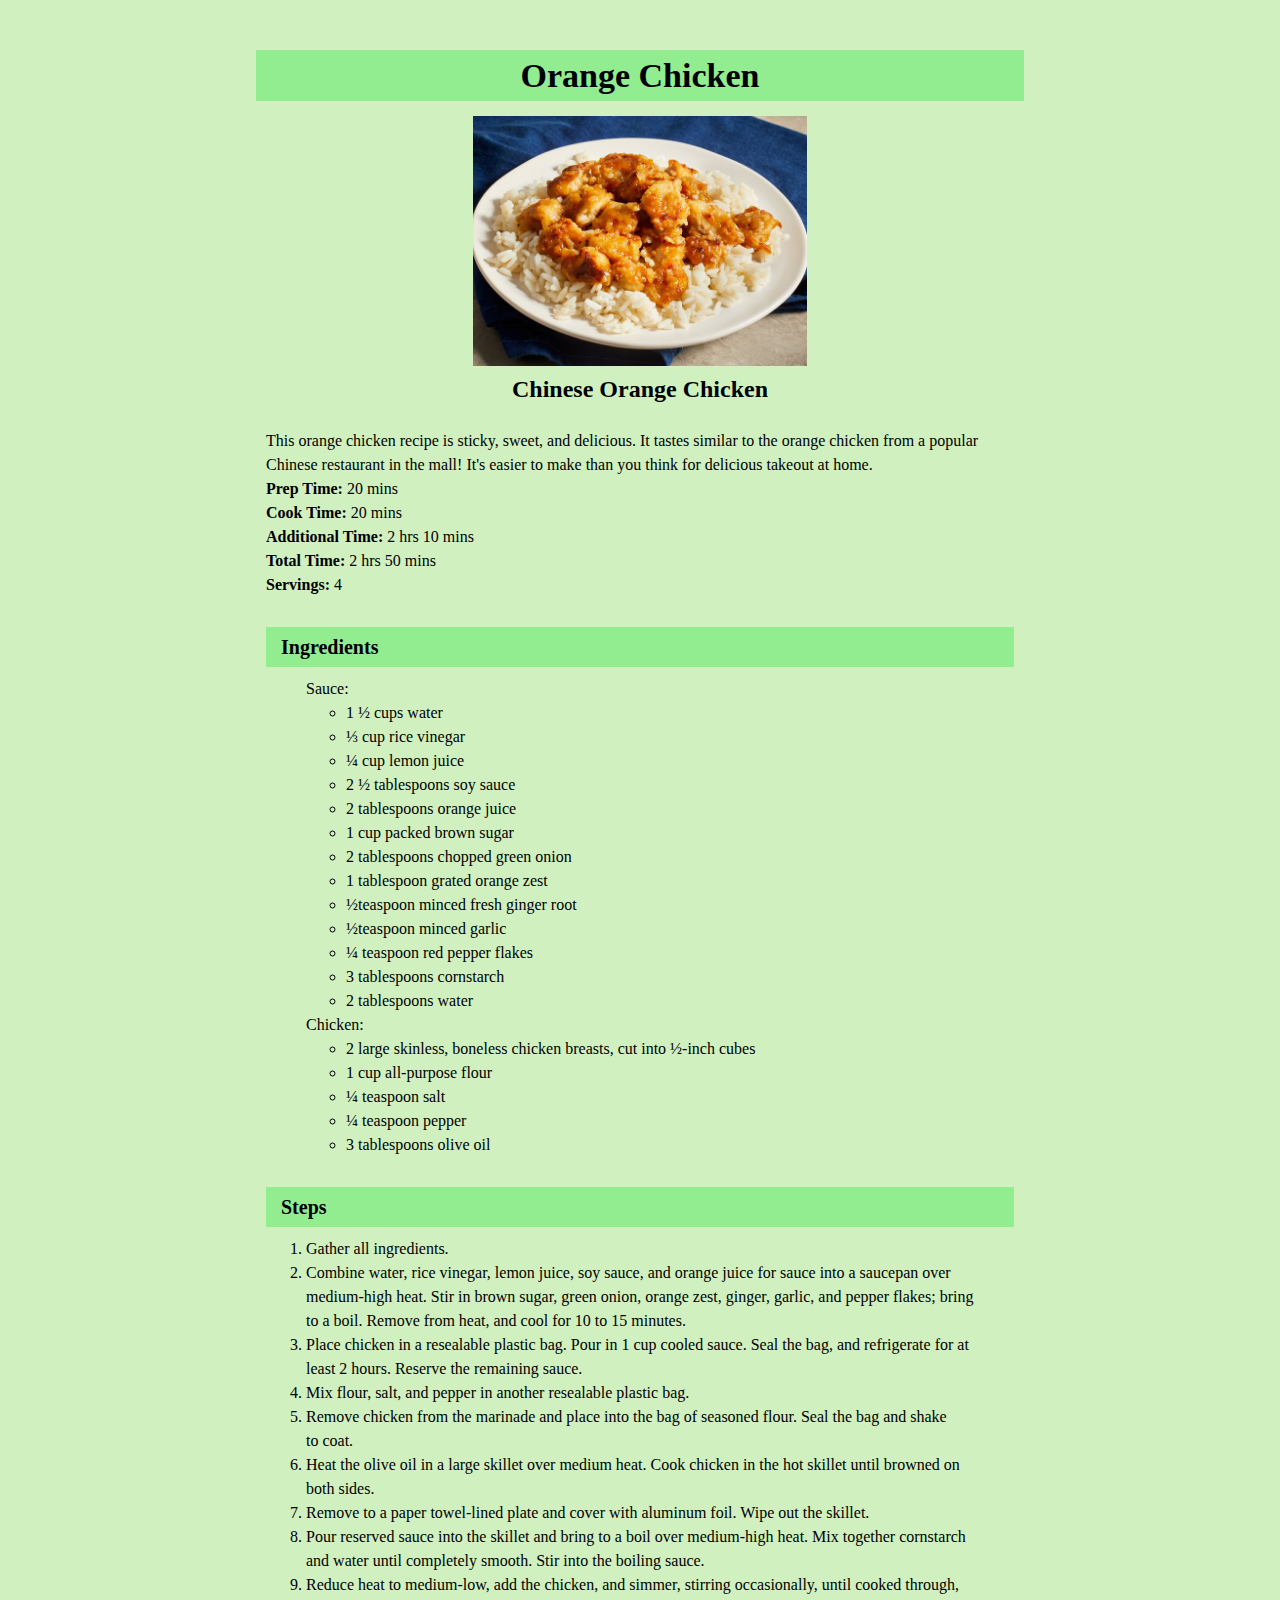
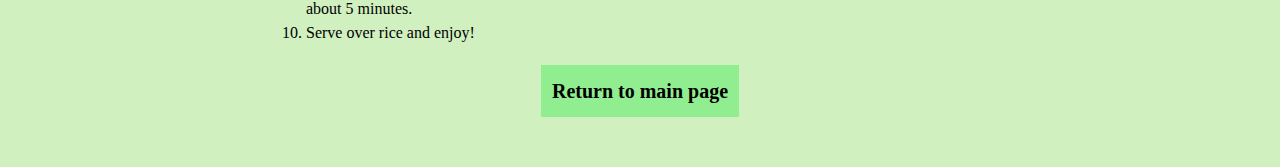
<file: recipes/asian-orange-chicken.html>
<!DOCTYPE html>
<html lang="en">
    <head>
        <meta charset="UTF-8">
        <meta name="viewport" content="width=device-width, initial-scale=1.0">
        <title>Orange Chicken</title>
        <link rel="stylesheet" href="../styles.css">
    </head>

    <body>
        <div class="recipe-presentation-box">
            <h1 class="recipe-title">Orange Chicken</h1>
            <img class="img-photo" src="../images/asian-orange-chicken.jpg" alt="Photo of Orange Chicken dish" height="250">
            <h3 class="img-description">Chinese Orange Chicken</h3>
        </div>

        <div class="recipe-description-box">
            <p>This orange chicken recipe is sticky, sweet, and delicious. It tastes similar to the orange
                chicken from a popular Chinese restaurant in the mall! It's easier to make than you think
                for delicious takeout at home.</p>
            <p><strong class="p-bold">Prep Time:</strong> 20 mins</p>
            <p><strong class="p-bold">Cook Time:</strong> 20 mins</p>
            <p><strong class="p-bold">Additional Time:</strong> 2 hrs 10 mins</p>
            <p><strong class="p-bold">Total Time:</strong> 2 hrs 50 mins</p>
            <p><strong class="p-bold">Servings:</strong> 4</p>
        </div>

        <div class="ingredients-box" class="ingredients-box">
            <h4 class="sub-title">Ingredients</h4>
            <ul>
                <p>Sauce:</p>
                <ul>
                    <li>1 ½ cups water</li>
                    <li>⅓ cup rice vinegar</li>
                    <li>¼ cup lemon juice</li>
                    <li>2 ½ tablespoons soy sauce</li>
                    <li>2 tablespoons orange juice</li>
                    <li>1 cup packed brown sugar</li>
                    <li>2 tablespoons chopped green onion</li>
                    <li>1 tablespoon grated orange zest</li>
                    <li>½teaspoon minced fresh ginger root</li>
                    <li>½teaspoon minced garlic</li>
                    <li>¼ teaspoon red pepper flakes</li>
                    <li>3 tablespoons cornstarch</li>
                    <li>2 tablespoons water</li>
                </ul>
                <p>Chicken:</p>
                <ul>
                    <li>2 large skinless, boneless chicken breasts, cut into ½-inch cubes</li>
                    <li>1 cup all-purpose flour</li>
                    <li>¼ teaspoon salt</li>
                    <li>¼ teaspoon pepper</li>
                    <li>3 tablespoons olive oil</li>
                </ul>
            </ul>
        </div>

        <div class="steps-box">
            <h4 class="sub-title">Steps</h4>
            <ol>
                <li>Gather all ingredients.</li>
                <li>Combine water, rice vinegar, lemon juice, soy sauce, and orange juice for sauce into a
                    saucepan over medium-high heat. Stir in brown sugar, green onion, orange zest, ginger,
                    garlic, and pepper flakes; bring to a boil. Remove from heat, and cool for 10 to 15
                    minutes.</li>
                <li>Place chicken in a resealable plastic bag. Pour in 1 cup cooled sauce. Seal the bag,
                    and refrigerate for at least 2 hours. Reserve the remaining sauce.</li>
                <li>Mix flour, salt, and pepper in another resealable plastic bag.</li>
                <li>Remove chicken from the marinade and place into the bag of seasoned flour. Seal the bag
                    and shake to coat.</li>
                <li>Heat the olive oil in a large skillet over medium heat. Cook chicken in the hot skillet
                    until browned on both sides.</li>
                <li>Remove to a paper towel-lined plate and cover with aluminum foil. Wipe out the skillet.</li>
                <li>Pour reserved sauce into the skillet and bring to a boil over medium-high heat. Mix
                    together cornstarch and water until completely smooth. Stir into the boiling sauce.</li>
                <li>Reduce heat to medium-low, add the chicken, and simmer, stirring occasionally, until
                    cooked through, about 5 minutes.</li>
                <li>Serve over rice and enjoy!</li>
            </ol>
        </div>

        <div class="link-main-page"><a class="link-box" href="../index.html">Return to main page</a></div>
    </body>
</html>
</file>
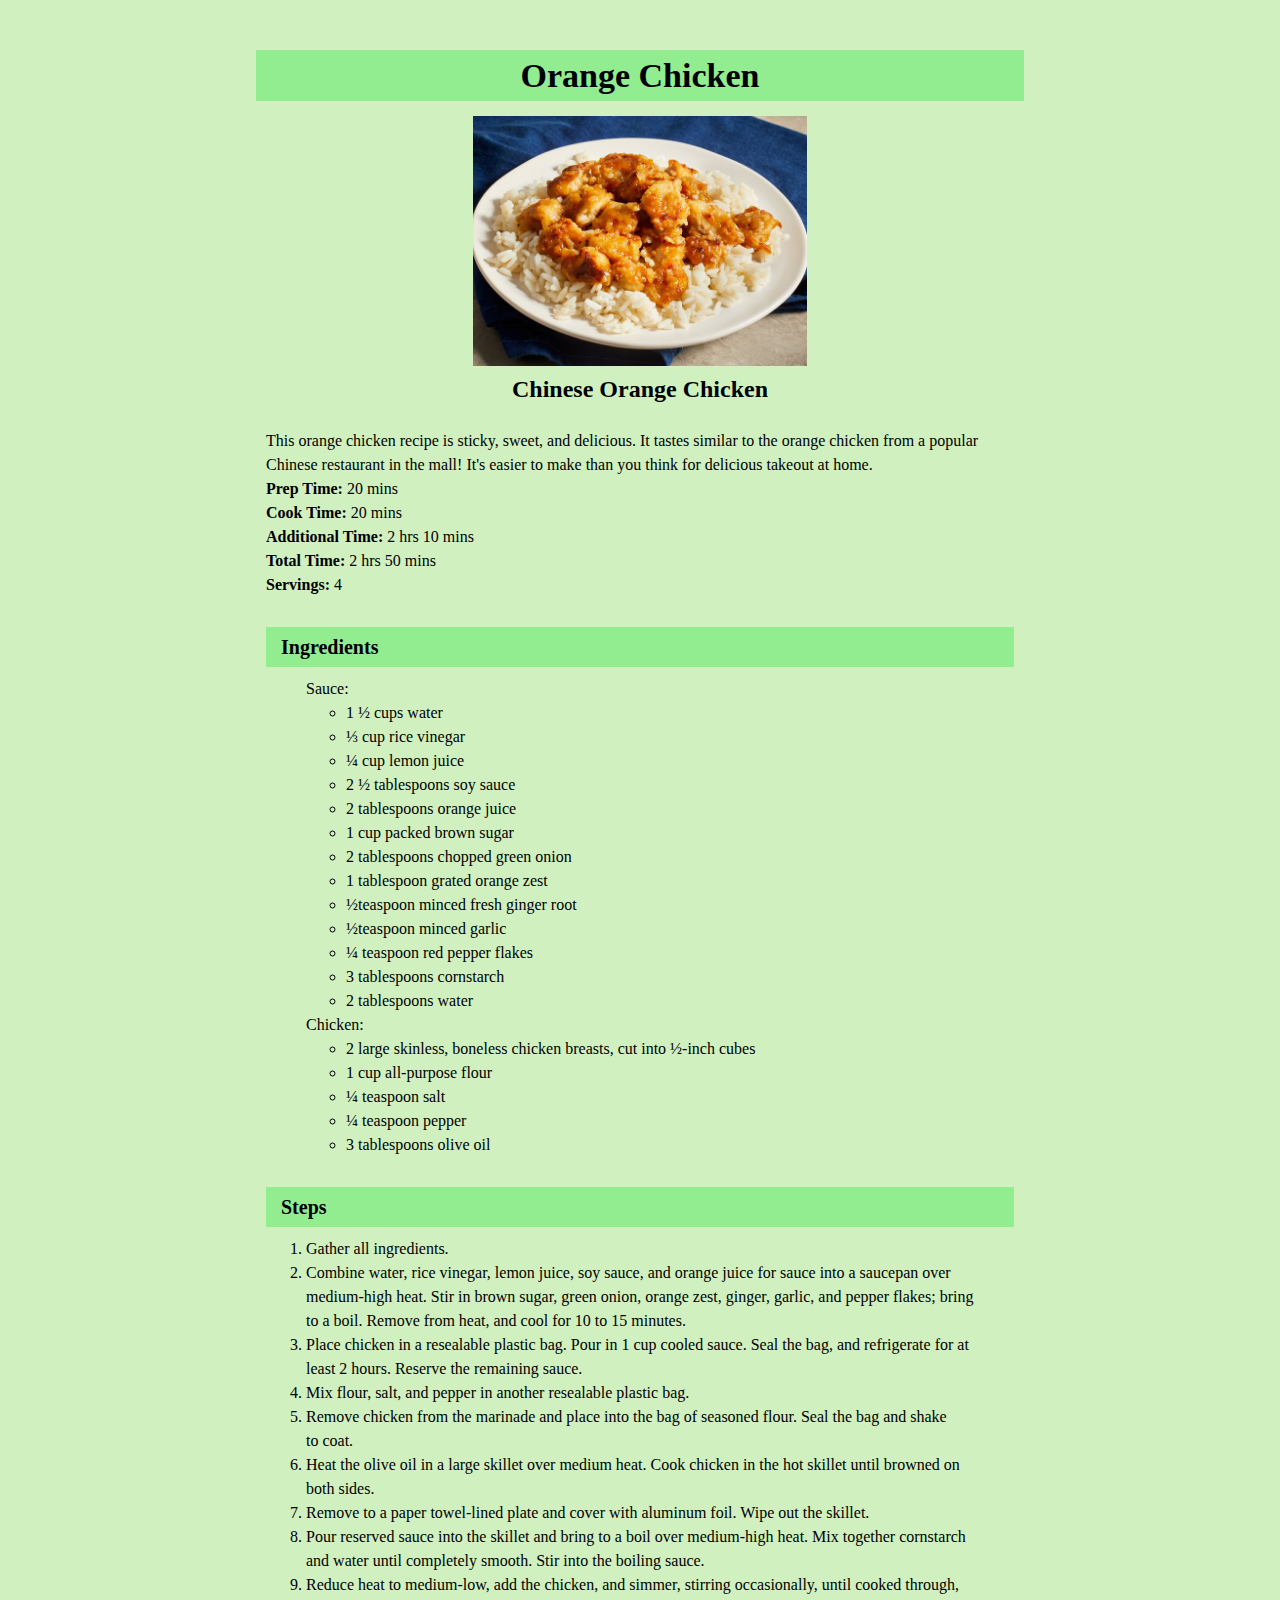
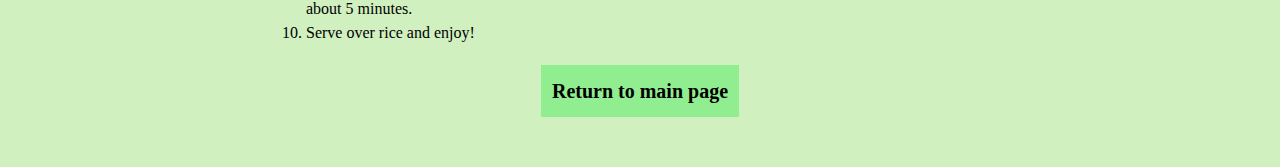
<file: recipes/chicken-katsu.html>
<!DOCTYPE html>
<html lang="en">
    <head>
        <meta charset="UTF-8">
        <meta name="viewport" content="width=device-width, initial-scale=1.0">
        <title>Orange Chicken</title>
        <link rel="stylesheet" href="../styles.css">
    </head>

    <body>
        <div class="recipe-presentation-box">
            <h1 class="recipe-title">Orange Chicken</h1>
            <img class="img-photo" src="../images/asian-orange-chicken.jpg" alt="Photo of Orange Chicken dish" height="250">
            <h3 class="img-description">Chinese Orange Chicken</h3>
        </div>

        <div class="recipe-description-box">
            <p>This orange chicken recipe is sticky, sweet, and delicious. It tastes similar to the orange
                chicken from a popular Chinese restaurant in the mall! It's easier to make than you think
                for delicious takeout at home.</p>
            <p><strong class="p-bold">Prep Time:</strong> 20 mins</p>
            <p><strong class="p-bold">Cook Time:</strong> 20 mins</p>
            <p><strong class="p-bold">Additional Time:</strong> 2 hrs 10 mins</p>
            <p><strong class="p-bold">Total Time:</strong> 2 hrs 50 mins</p>
            <p><strong class="p-bold">Servings:</strong> 4</p>
        </div>

        <div class="ingredients-box">
            <h4 class="sub-title">Ingredients</h4>
            <ul>
                <p>Sauce:</p>
                <ul>
                    <li>1 ½ cups water</li>
                    <li>⅓ cup rice vinegar</li>
                    <li>¼ cup lemon juice</li>
                    <li>2 ½ tablespoons soy sauce</li>
                    <li>2 tablespoons orange juice</li>
                    <li>1 cup packed brown sugar</li>
                    <li>2 tablespoons chopped green onion</li>
                    <li>1 tablespoon grated orange zest</li>
                    <li>½teaspoon minced fresh ginger root</li>
                    <li>½teaspoon minced garlic</li>
                    <li>¼ teaspoon red pepper flakes</li>
                    <li>3 tablespoons cornstarch</li>
                    <li>2 tablespoons water</li>
                </ul>
                <p>Chicken:</p>
                <ul>
                    <li>2 large skinless, boneless chicken breasts, cut into ½-inch cubes</li>
                    <li>1 cup all-purpose flour</li>
                    <li>¼ teaspoon salt</li>
                    <li>¼ teaspoon pepper</li>
                    <li>3 tablespoons olive oil</li>
                </ul>
            </ul>
        </div>

        <div class="steps-box">
            <h4 class="sub-title">Steps</h4>
            <ol>
                <li>Gather all ingredients.</li>
                <li>Combine water, rice vinegar, lemon juice, soy sauce, and orange juice for sauce into a
                    saucepan over medium-high heat. Stir in brown sugar, green onion, orange zest, ginger,
                    garlic, and pepper flakes; bring to a boil. Remove from heat, and cool for 10 to 15
                    minutes.</li>
                <li>Place chicken in a resealable plastic bag. Pour in 1 cup cooled sauce. Seal the bag,
                    and refrigerate for at least 2 hours. Reserve the remaining sauce.</li>
                <li>Mix flour, salt, and pepper in another resealable plastic bag.</li>
                <li>Remove chicken from the marinade and place into the bag of seasoned flour. Seal the bag
                    and shake to coat.</li>
                <li>Heat the olive oil in a large skillet over medium heat. Cook chicken in the hot skillet
                    until browned on both sides.</li>
                <li>Remove to a paper towel-lined plate and cover with aluminum foil. Wipe out the skillet.</li>
                <li>Pour reserved sauce into the skillet and bring to a boil over medium-high heat. Mix
                    together cornstarch and water until completely smooth. Stir into the boiling sauce.</li>
                <li>Reduce heat to medium-low, add the chicken, and simmer, stirring occasionally, until
                    cooked through, about 5 minutes.</li>
                <li>Serve over rice and enjoy!</li>
            </ol>
        </div>

        <div class="link-main-page"><a class="link-box" href="../index.html">Return to main page</a></div>
    </body>
</html>
</file>
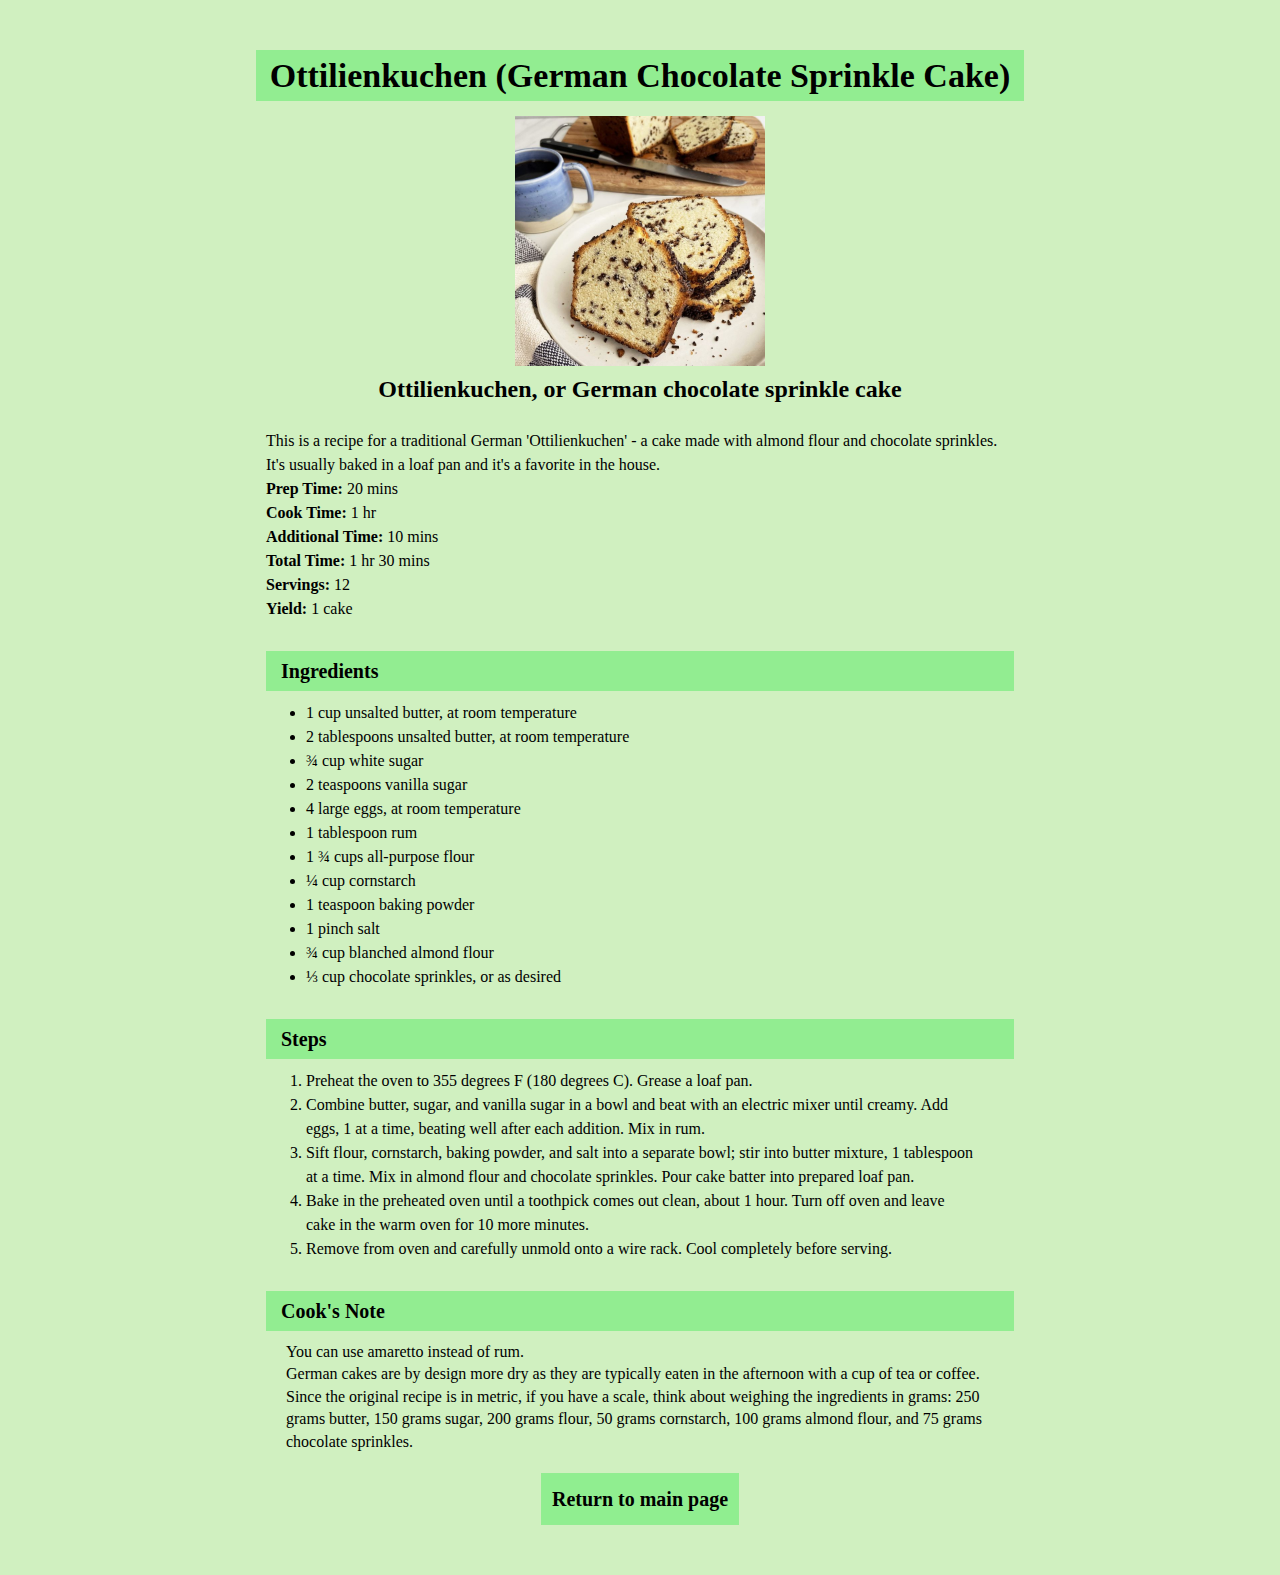
<file: recipes/ottilienkuchen.html>
<!DOCTYPE html>
<html lang="en">
    <head>
        <meta charset="UTF-8">
        <meta name="viewport" content="width=device-width, initial-scale=1.0">
        <title>Ottilienkuchen recipe</title>
        <link rel="stylesheet" href="../styles.css">
    </head>

    <body>
        <div class="recipe-presentation-box">
            <h1 class="recipe-title">Ottilienkuchen (German Chocolate Sprinkle Cake)</h1>
            <img class="img-photo" src="../images/ottilienkuchen.jpg" alt="Photo of Ottilienkuchen bread" height="250">
            <h3 class="img-description">Ottilienkuchen, or German chocolate sprinkle cake</h3>
        </div>
        
        <div class="recipe-description-box">
            <p>This is a recipe for a traditional German 'Ottilienkuchen' - a
               cake made with almond flour and chocolate sprinkles.</p>
            <p>It's usually baked in a loaf pan and it's a favorite in the house.</p>
            <p><strong class="p-bold">Prep Time:</strong> 20 mins</p>
            <p><strong class="p-bold">Cook Time:</strong> 1 hr</p>
            <p><strong class="p-bold">Additional Time:</strong> 10 mins</p>
            <p><strong class="p-bold">Total Time:</strong> 1 hr 30 mins</p>
            <p><strong class="p-bold">Servings:</strong> 12</p>
            <p><strong class="p-bold">Yield:</strong> 1 cake</p>
        </div>

        <div class="ingredients-box">
            <h4 class="sub-title">Ingredients</h4>
            <ul>
                <li>1 cup unsalted butter, at room temperature</li>
                <li>2 tablespoons unsalted butter, at room temperature</li>
                <li>¾ cup white sugar</li>
                <li>2 teaspoons vanilla sugar</li>
                <li>4 large eggs, at room temperature</li>
                <li>1 tablespoon rum</li>
                <li>1 ¾ cups all-purpose flour</li>
                <li>¼ cup cornstarch</li>
                <li>1 teaspoon baking powder</li>
                <li>1 pinch salt</li>
                <li>¾ cup blanched almond flour</li>
                <li>⅓ cup chocolate sprinkles, or as desired</li>
            </ul>
        </div>

        <div class="steps-box">
            <h4 class="sub-title">Steps</h4>
            <ol>
                <li>Preheat the oven to 355 degrees F (180 degrees C). Grease a loaf pan.</li>
                <li>Combine butter, sugar, and vanilla sugar in a bowl and beat with an electric
                    mixer until creamy. Add eggs, 1 at a time, beating well after each addition.
                    Mix in rum.</li>
                <li>Sift flour, cornstarch, baking powder, and salt into a separate bowl; stir into
                    butter mixture, 1 tablespoon at a time. Mix in almond flour and chocolate
                    sprinkles. Pour cake batter into prepared loaf pan.</li>
                <li>Bake in the preheated oven until a toothpick comes out clean, about 1 hour.
                    Turn off oven and leave cake in the warm oven for 10 more minutes.</li>
                <li>Remove from oven and carefully unmold onto a wire rack. Cool completely before
                    serving.</li>
            </ol>
        </div>

        <div class="notes-box">
            <h4 class="sub-title">Cook's Note</h4>
            <p>You can use amaretto instead of rum.</p>
            <p>German cakes are by design more dry as they are typically eaten in the afternoon with
                a cup of tea or coffee.</p>
            <p>Since the original recipe is in metric, if you have a scale, think about weighing the
                ingredients in grams: 250 grams butter, 150 grams sugar, 200 grams flour, 50 grams
                cornstarch, 100 grams almond flour, and 75 grams chocolate sprinkles.</p>
        </div>

        <div class="link-main-page"><a class="link-box" href="../index.html">Return to main page</a></div>
    </body>
</html>
</file>
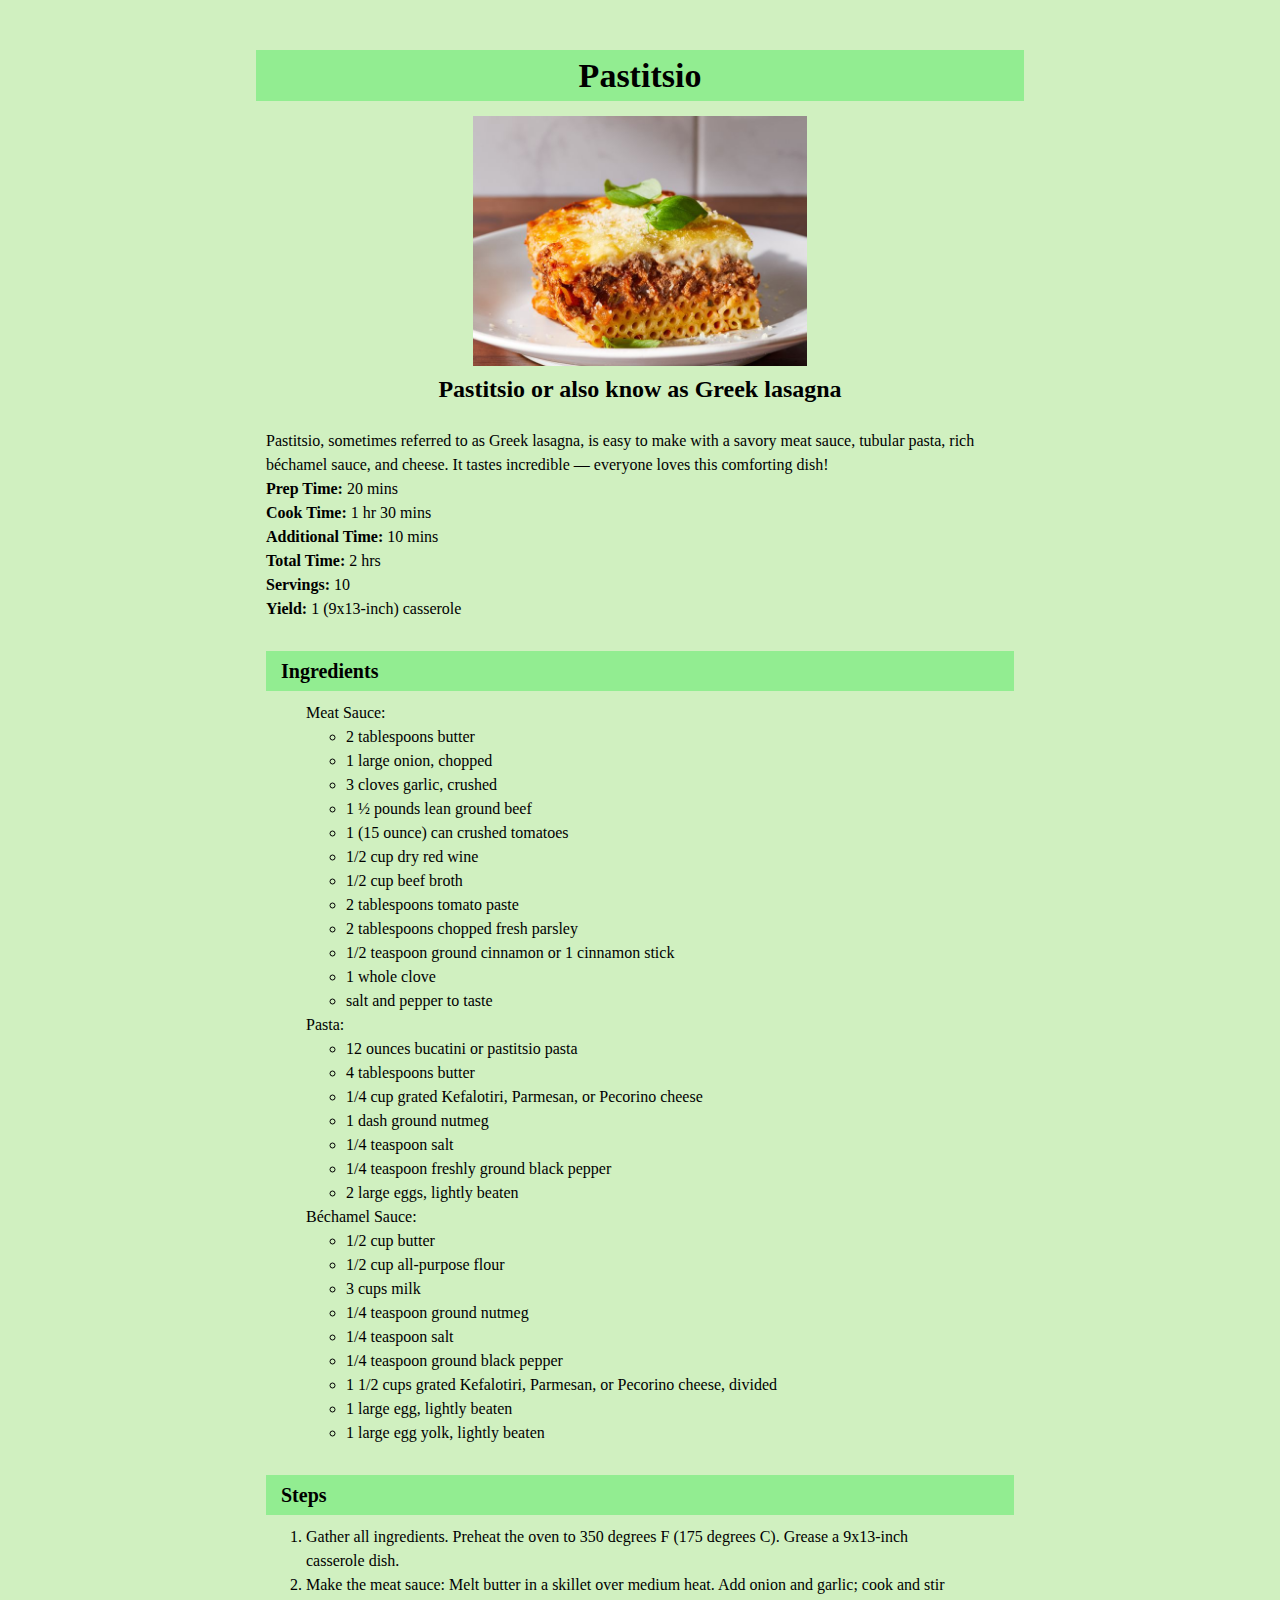
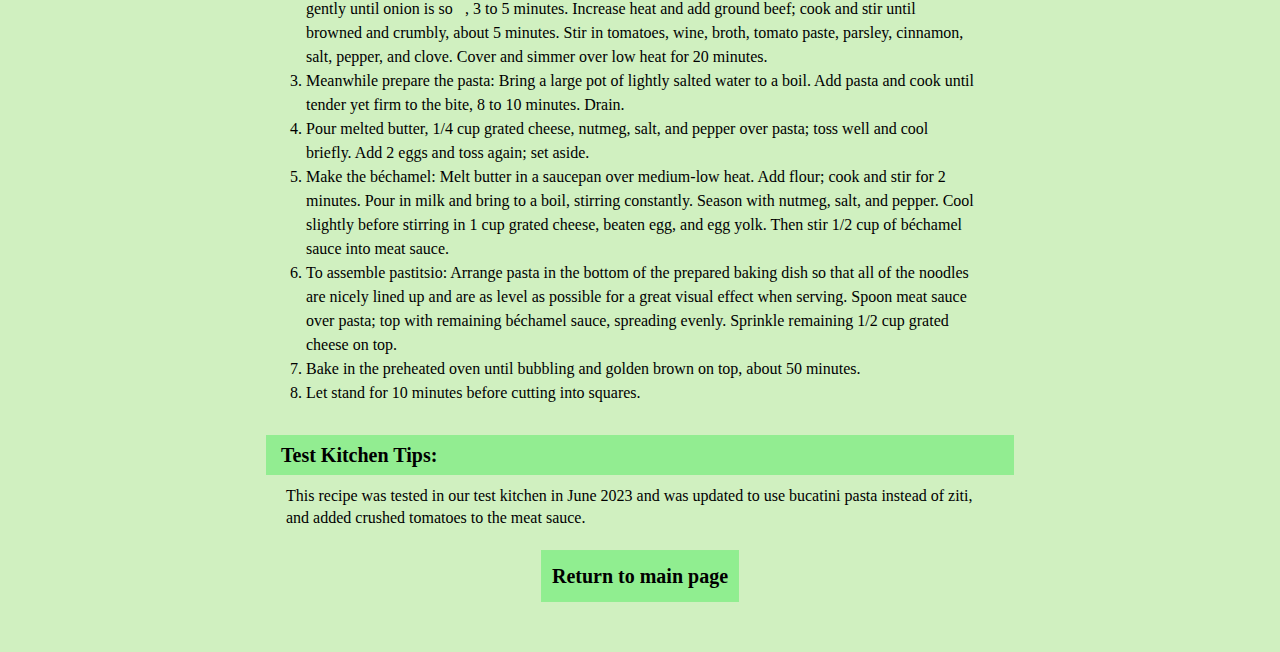
<file: recipes/pastitsio.html>
<!DOCTYPE html>
<html lang="en">
    <head>
        <meta charset="UTF-8">
        <meta name="viewport" content="width=device-width, initial-scale=1.0">
        <title>Pastitsio</title>
        <link rel="stylesheet" href="../styles.css">
    </head>

    <body>
        <div class="recipe-presentation-box">
            <h1 class="recipe-title">Pastitsio</h1>
            <img class="img-photo" src="../images/pastitsio.jpg" alt="Photo of Pastitsio dish" height="250">
            <h3 class="img-description">Pastitsio or also know as Greek lasagna</h3>
        </div>

        <div class="recipe-description-box">
            <p>Pastitsio, sometimes referred to as Greek lasagna, is easy to make with a savory meat sauce,
                tubular pasta, rich béchamel sauce, and cheese. It tastes incredible — everyone loves this
                comforting dish!</p>
            
            <p><strong class="p-bold">Prep Time:</strong> 20 mins</p>
            <p><strong class="p-bold">Cook Time:</strong> 1 hr 30 mins</p>
            <p><strong class="p-bold">Additional Time:</strong> 10 mins</p>
            <p><strong class="p-bold">Total Time:</strong> 2 hrs</p>
            <p><strong class="p-bold">Servings:</strong> 10</p>
            <p><strong class="p-bold">Yield:</strong> 1 (9x13-inch) casserole</p>
        </div>

        <div class="ingredients-box">
            <h4 class="sub-title">Ingredients</h4>
            <ul>
                <p>Meat Sauce:</p>
                <ul>
                    <li>2 tablespoons butter</li>
                    <li>1 large onion, chopped</li>
                    <li>3 cloves garlic, crushed</li>
                    <li>1 ½ pounds lean ground beef</li>
                    <li>1 (15 ounce) can crushed tomatoes</li>
                    <li>1/2 cup dry red wine</li>
                    <li>1/2 cup beef broth</li>
                    <li>2 tablespoons tomato paste</li>
                    <li>2 tablespoons chopped fresh parsley</li>
                    <li>1/2 teaspoon ground cinnamon or 1 cinnamon stick</li>
                    <li>1 whole clove</li>
                    <li>salt and pepper to taste</li>
                </ul>
                <p>Pasta:</p>
                <ul>
                    <li>12 ounces bucatini or pastitsio pasta</li>
                    <li>4 tablespoons butter</li>
                    <li>1/4 cup grated Kefalotiri, Parmesan, or Pecorino cheese</li>
                    <li>1 dash ground nutmeg</li>
                    <li>1/4 teaspoon salt</li>
                    <li>1/4 teaspoon freshly ground black pepper</li>
                    <li>2 large eggs, lightly beaten</li>
                </ul>
                <p>Béchamel Sauce:</p>
                <ul>
                    <li>1/2 cup butter</li>
                    <li>1/2 cup all-purpose flour</li>
                    <li>3 cups milk</li>
                    <li>1/4 teaspoon ground nutmeg</li>
                    <li>1/4 teaspoon salt</li>
                    <li>1/4 teaspoon ground black pepper</li>
                    <li>1 1/2 cups grated Kefalotiri, Parmesan, or Pecorino cheese, divided</li>
                    <li>1 large egg, lightly beaten</li>
                    <li>1 large egg yolk, lightly beaten</li>
                </ul>
            </ul>
        </div>

        <div class="steps-box">
            <h4 class="sub-title">Steps</h4>
            <ol>
                <li>Gather all ingredients. Preheat the oven to 350 degrees F (175 degrees C). Grease a
                    9x13-inch casserole dish.</li>
                <li>Make the meat sauce: Melt butter in a skillet over medium heat. Add onion and garlic;
                    cook and stir gently until onion is so􀀁, 3 to 5 minutes. Increase heat and add ground
                    beef; cook and stir until browned and crumbly, about 5 minutes. Stir in tomatoes, wine,
                    broth, tomato paste, parsley, cinnamon, salt, pepper, and clove. Cover and simmer over
                    low heat for 20 minutes.</li>
                <li>Meanwhile prepare the pasta: Bring a large pot of lightly salted water to a boil. Add
                    pasta and cook until tender yet firm to the bite, 8 to 10 minutes. Drain.</li>
                <li>Pour melted butter, 1/4 cup grated cheese, nutmeg, salt, and pepper over pasta; toss
                    well and cool briefly. Add 2 eggs and toss again; set aside.</li>
                <li>Make the béchamel: Melt butter in a saucepan over medium-low heat. Add flour; cook and
                    stir for 2 minutes. Pour in milk and bring to a boil, stirring constantly. Season with
                    nutmeg, salt, and pepper. Cool slightly before stirring in 1 cup grated cheese, beaten
                    egg, and egg yolk. Then stir 1/2 cup of béchamel sauce into meat sauce.</li>
                <li>To assemble pastitsio: Arrange pasta in the bottom of the prepared baking dish so that
                    all of the noodles are nicely lined up and are as level as possible for a great visual
                    effect when serving. Spoon meat sauce over pasta; top with remaining béchamel sauce,
                    spreading evenly. Sprinkle remaining 1/2 cup grated cheese on top.</li>
                <li>Bake in the preheated oven until bubbling and golden brown on top, about 50 minutes.</li>
                <li>Let stand for 10 minutes before cutting into squares.</li>
            </ol>
        </div>

        <div class="notes-box">
            <h4 class="sub-title">Test Kitchen Tips:</h4>
            <p>This recipe was tested in our test kitchen in June 2023 and was updated to use bucatini
                pasta instead of ziti, and added crushed tomatoes to the meat sauce.</p>
        </div>

        <div class="link-main-page"><a class="link-box" href="../index.html">Return to main page</a></div>
    </body>
</html>
</file>
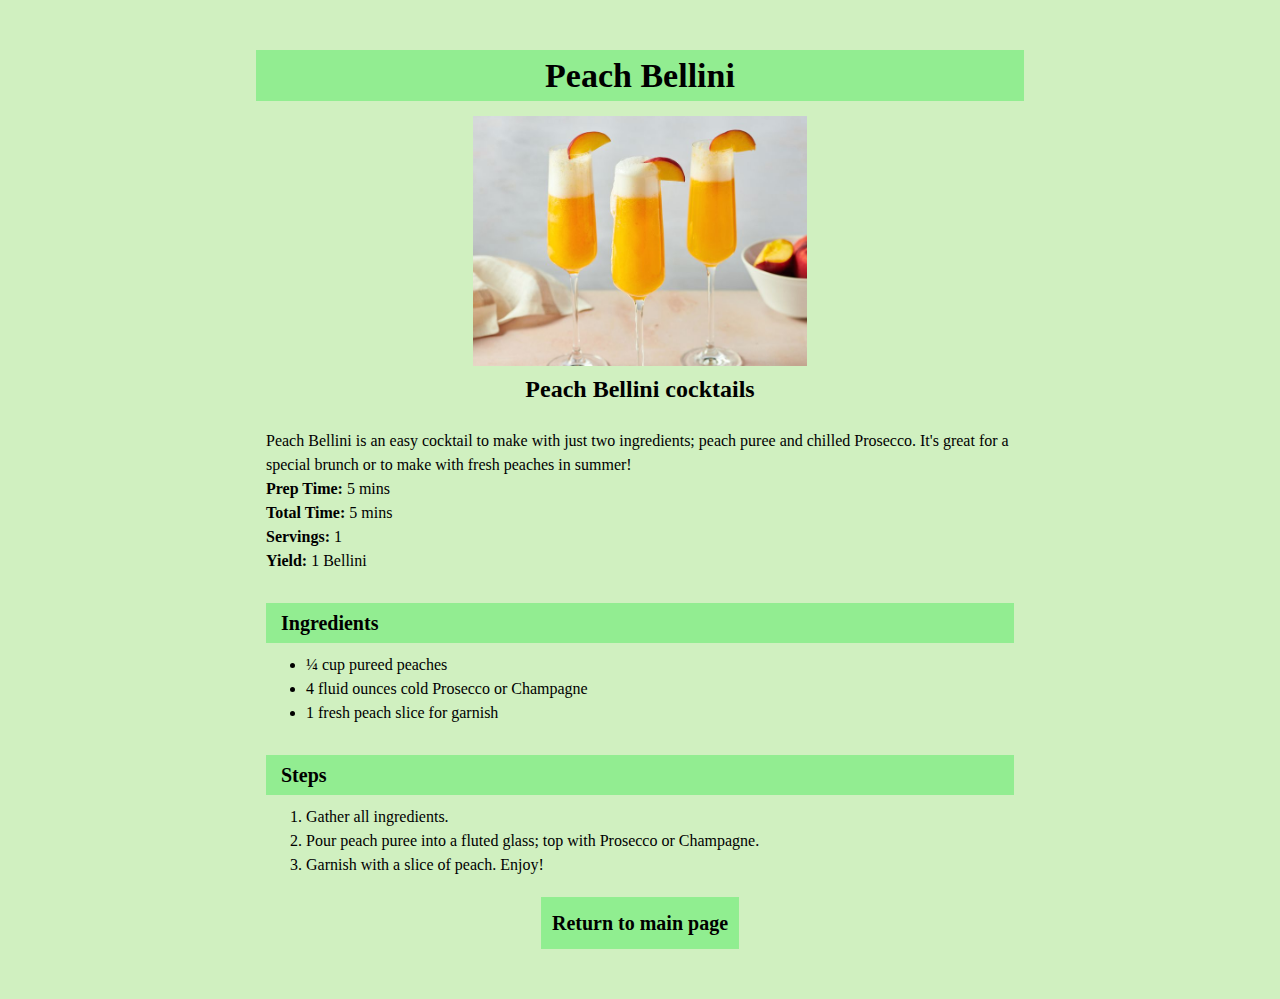
<file: recipes/peach-bellini.html>
<!DOCTYPE html>
<html lang="en">
    <head>
        <meta charset="UTF-8">
        <meta name="viewport" content="width=device-width, initial-scale=1.0">
        <title>Peach Bellini recipe</title>
        <link rel="stylesheet" href="../styles.css">
    </head>

    <body>
        <div class="recipe-presentation-box">
            <h1 class="recipe-title">Peach Bellini</h1>
            <img class="img-photo" src="../images/peach-bellini.jpg" alt="Photo of three glasses of Peach Bellini" height="250">
            <h3 class="img-description">Peach Bellini cocktails</h3>
        </div>

        <div class="recipe-description-box">
            <p>Peach Bellini is an easy cocktail to make with just two ingredients; peach puree and chilled
               Prosecco. It's great for a special brunch or to make with fresh peaches in summer!</p>
            <p><strong class="p-bold">Prep Time:</strong> 5 mins</p>
            <p><strong class="p-bold">Total Time:</strong> 5 mins</p>
            <p><strong class="p-bold">Servings:</strong> 1</p>
            <p><strong class="p-bold">Yield:</strong> 1 Bellini</p>
        </div>

        <div class="ingredients-box">
            <h4 class="sub-title">Ingredients</h4>
            <ul>
                <li>¼ cup pureed peaches</li>
                <li>4 fluid ounces cold Prosecco or Champagne</li>
                <li>1 fresh peach slice for garnish</li>
            </ul>
        </div>

        <div class="steps-box">
            <h4 class="sub-title">Steps</h4>
            <ol>
                <li>Gather all ingredients.</li>
                <li>Pour peach puree into a fluted glass; top with Prosecco or Champagne.</li>
                <li>Garnish with a slice of peach. Enjoy!</li>
            </ol>
        </div>

        <div class="link-main-page"><a class="link-box" class="link-box" href="../index.html">Return to main page</a></div>
    </body>
</html>
</file>
<file: styles.css>
*,
*::before,
*::after {
    box-sizing: border-box;
}

* {
    margin: 0;
    padding: 0;
    font: inherit;
    font-family: "Times New Roman", Arial, Verdana;
}

html {
    background-color: #D0F0C0;
}

img, picture, svg, video {
    display: block;
    max-width: 100%;
}

body {
    margin: 50px 20%;
    line-height: 1.5;
}

.main-title {
    margin-bottom: 15px;
    text-align: center;
    font-weight: bold;
    font-size: 60px;
    color: white;
    background-color: #014421;
}

.recipe-menu-main {
    text-align: center;
}

.recipe-menu-title {
    font-weight: bold;
    margin: 10px auto;
    font-size: 30px;
}

.recipe-menu-list li {
    margin: 5px auto;
    list-style-type: none;
    font-size: 24px;
}

.recipe-link {
    padding: 10px;
    display: block;
    text-decoration: none;
    color: black;
}

.recipe-link.odd {
    background-color: #90ee90;
}

.recipe-link.pair {
    background-color: #92ED91;
}

/* RECIPES PAGES CSS */

.recipe-presentation-box {
    margin-bottom: 12px;
}

.recipe-title {
    margin-bottom: 15px;
    text-align: center;
    font-weight: bold;
    font-size: 34px;
    color: black;
    background-color: #92ED91;
}

.img-photo {
    margin: 0 auto;
}

.img-description {
    margin-top: 5px;
    text-align: center;
    font-weight: bold;
    font-size: 24px;
}

.recipe-description-box {
    margin: 10px auto;
    padding: 10px;
    font-size: 16px;
}

.p-bold {
    font-weight: bold;
}

.sub-title {
    font-size: 20px;
    font-weight: bold;
    background-color: #92ED91;
    margin-bottom: 10px;
    padding: 5px 15px;
}

.ingredients-box {
    margin: 10px auto;
    padding: 10px;
    font-size: 16px;
}

.ingredients-box ul {
    padding: 0 40px;
    text-wrap: pretty;
}

.steps-box {
    margin: 10px auto;
    padding: 10px;
    font-size: 16px;
}

.steps-box ol {
    padding: 0 40px;
    text-wrap: pretty;
}

.notes-box {
    margin: 10px auto;
    padding: 10px;
    font-size: 16px;
}

.notes-box p {
    padding: 0 20px;
    text-wrap: pretty;
    line-height: 1.4;
}

.link-main-page {
    text-align: center;
}

.link-box {
    border: 1px solid #92ED91;
    padding: 10px;
    display: inline-block;
    text-decoration: none;
    font-size: 20px;
    font-weight: bold;
    color: black;
    background-color: #90ee90;
}
</file>
